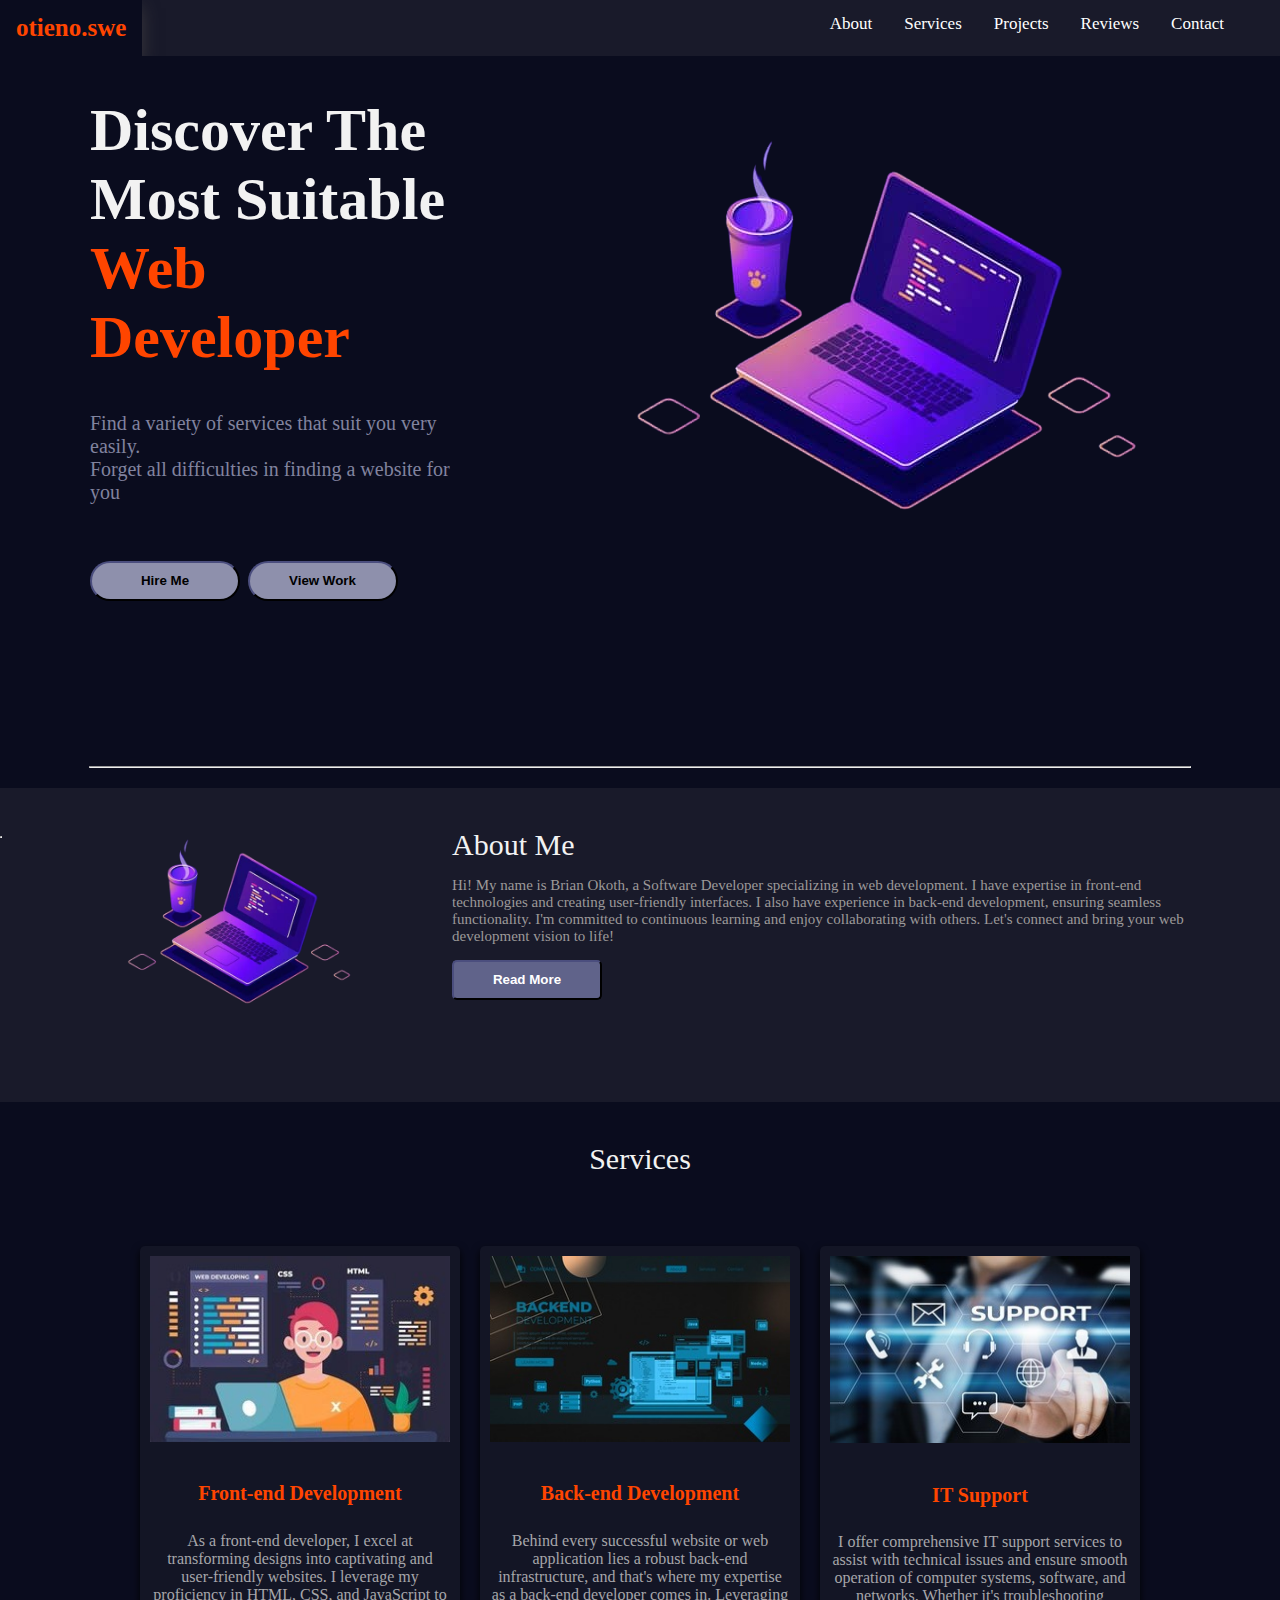
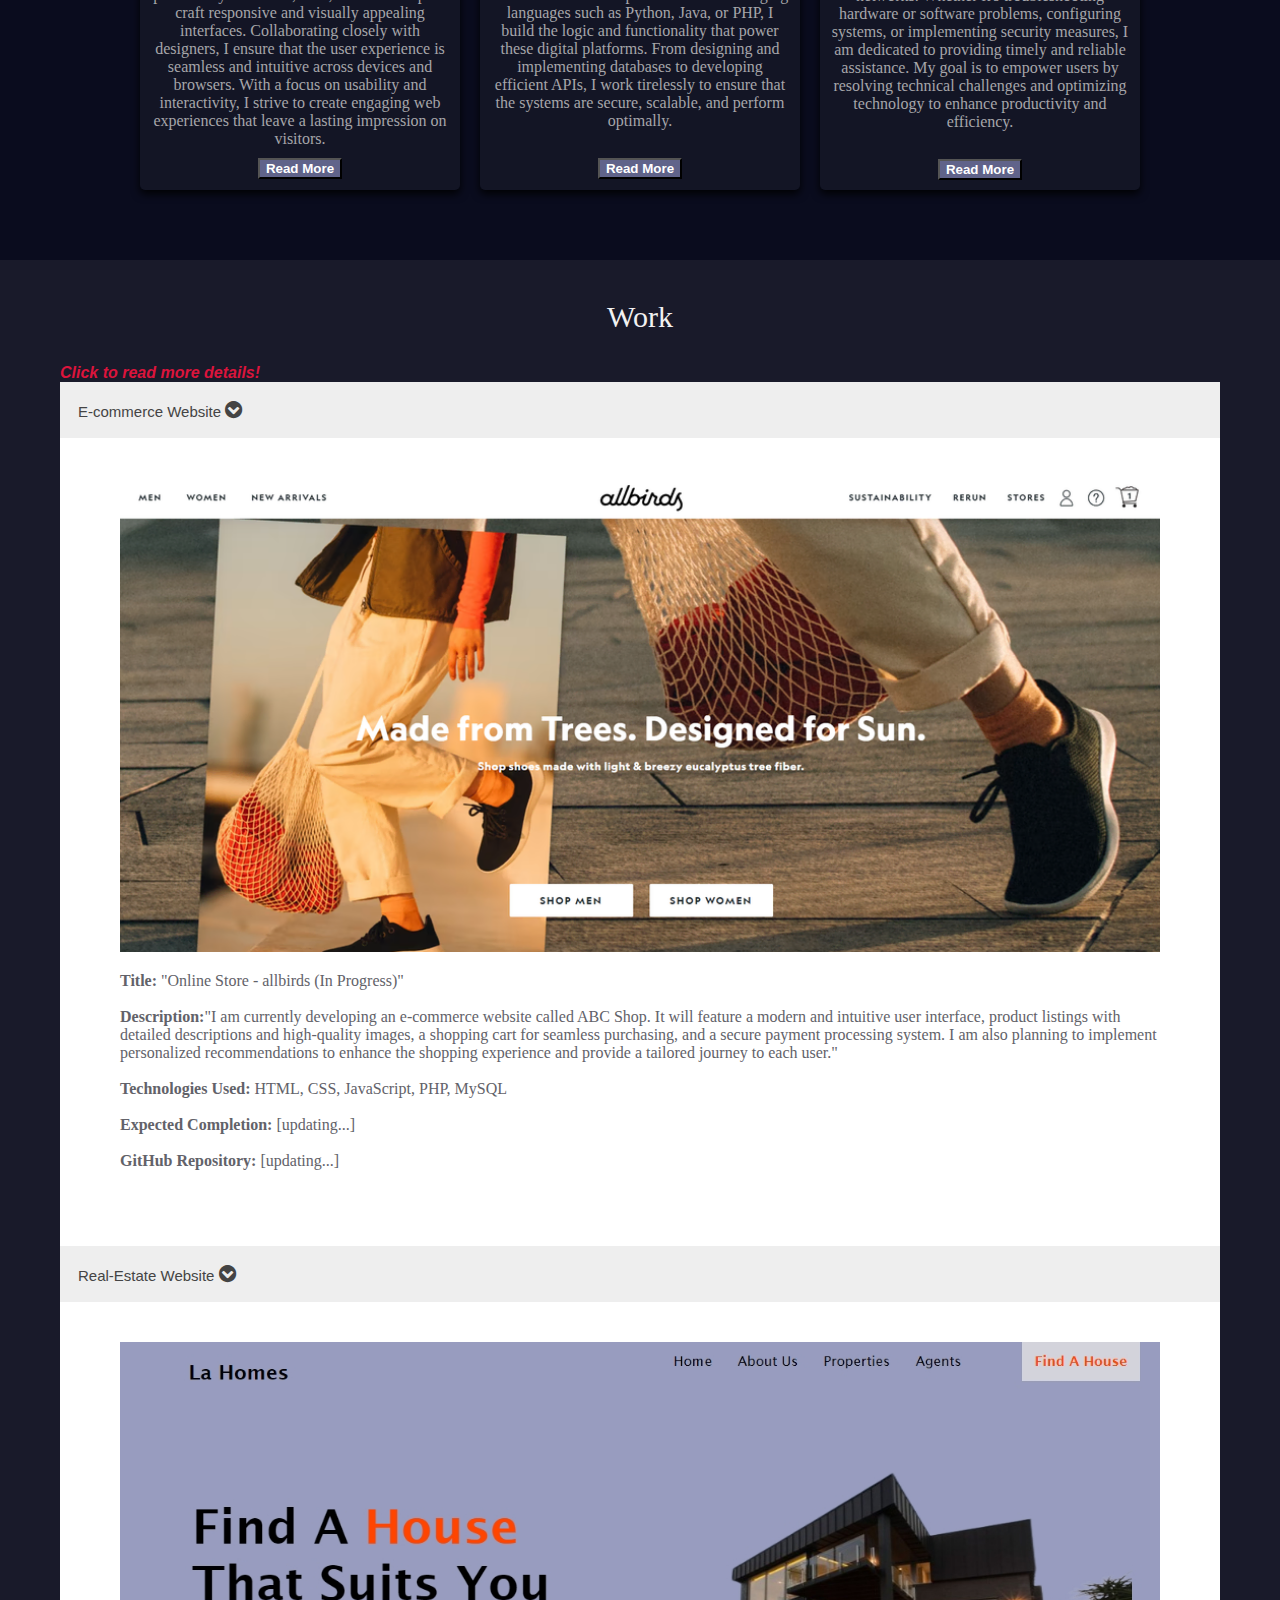
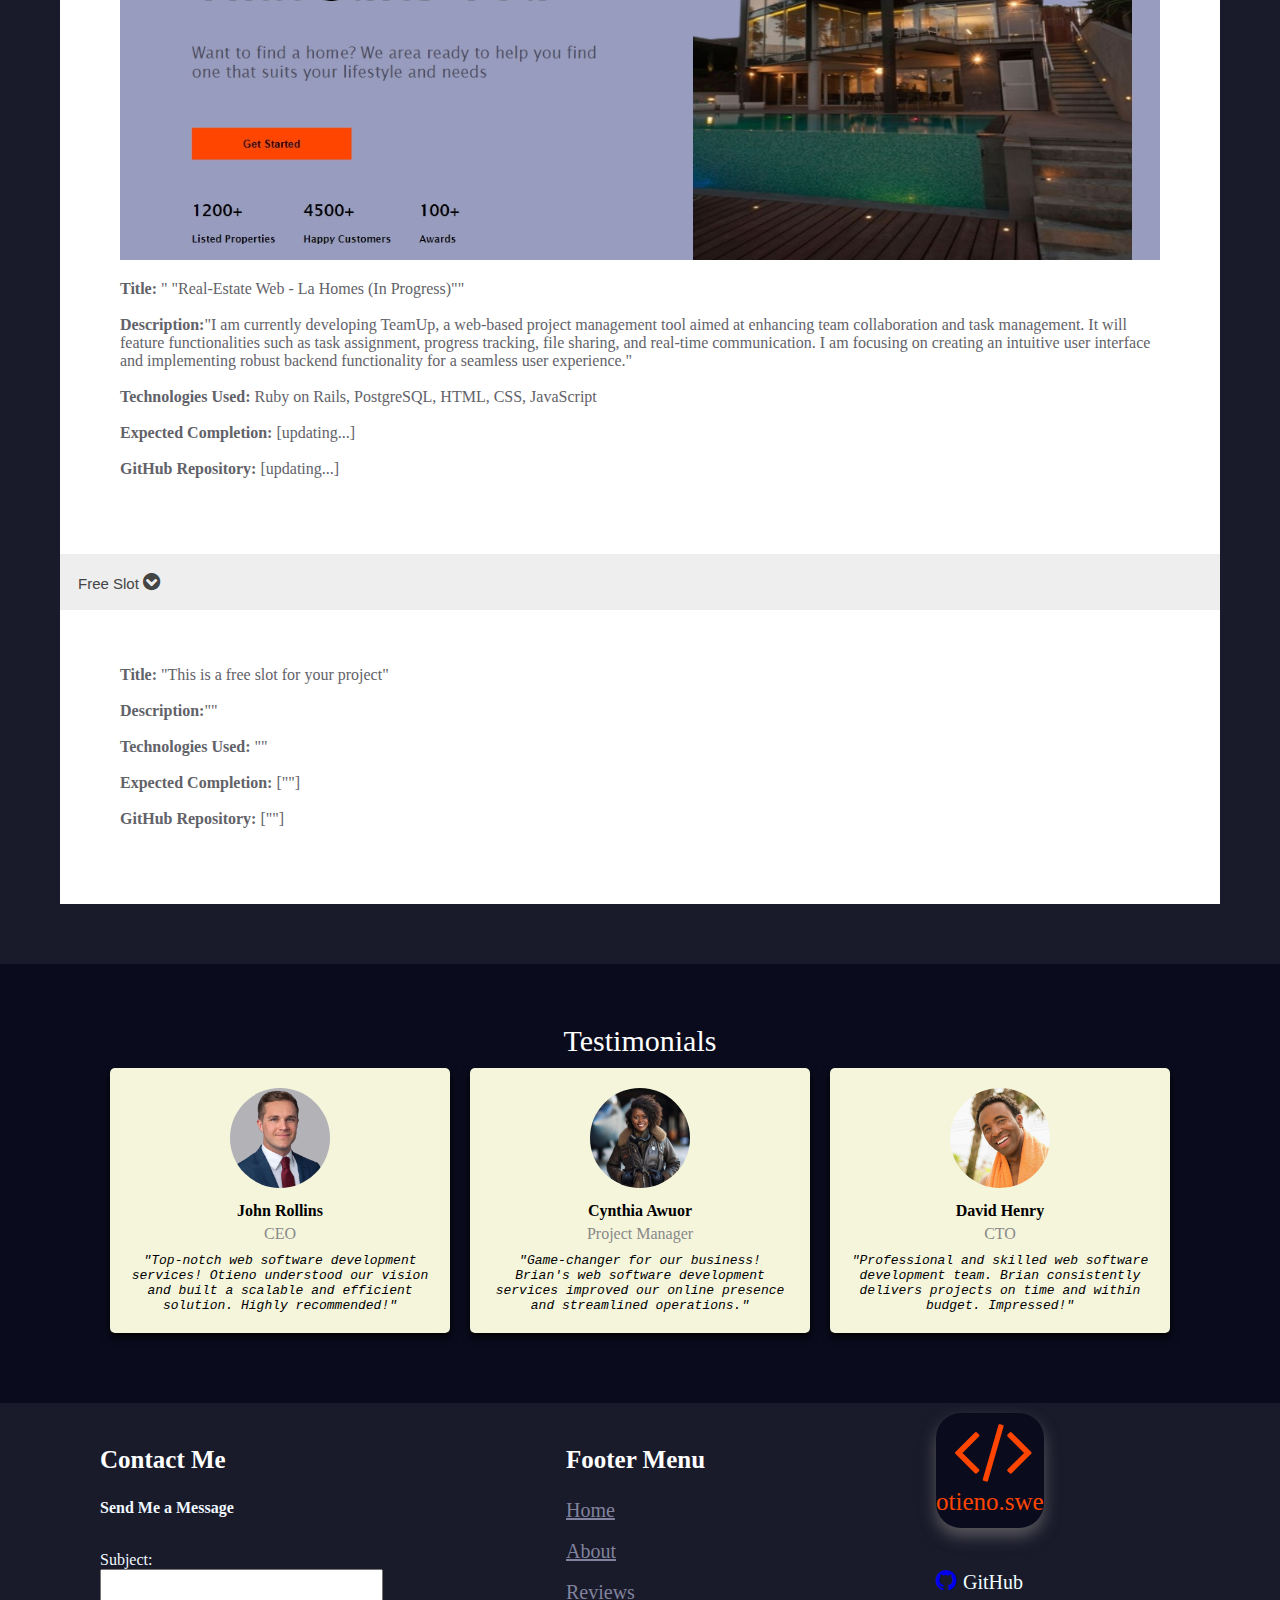
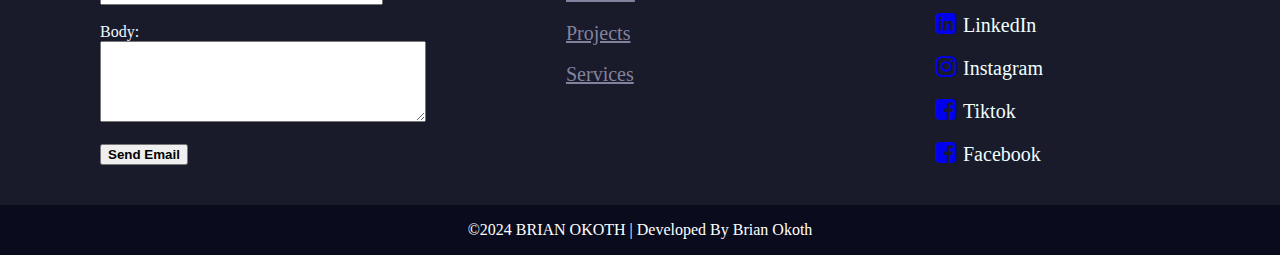
<file: index.html>
<!DOCTYPE html>
<html lang="en">
<head>
    <meta charset="UTF-8">
    <meta name="viewport" content="width=device-width, initial-scale=1.0">
    <title>Document</title>

    <link rel="stylesheet" href="style.css">
    <link rel="stylesheet" href="https://cdnjs.cloudflare.com/ajax/libs/font-awesome/4.7.0/css/font-awesome.min.css">
      
</head>
<body>
    <div class="topnav" id="myTopnav">
        <a href="#home" class="active" id="home"><b>otieno.swe</b></a>
        <a href="#contact"  class="myMenu">Contact</a>
        <a href="#reviews" class="myMenu">Reviews</a>
        <a href="#work" class="myMenu">Projects</a>
        <a href="#services" class="myMenu">Services</a>
        <a href="#about" class="myMenu">About</a>

        <a href="javascript:void(0);" class="icon" onclick="myFunction()">
          <i class="fa fa-bars" aria-hidden="true"></i>
        </a>
      </div>

      <div class="container" >
        <div class="content">
          <h1>
            Discover The
            <br>
            Most Suitable
            <br>
            <span class="design" style="color:orangered;">Web Developer</span>
          </h1>
         
          <p>Find a variety of services that suit you very easily.<br>Forget all difficulties in finding a website for you
          </p>
          <br>

          <button class="mybutton" onclick="scrollToSection('contact')"><b>Hire Me</b></button>
          <button class="mybutton" onclick="scrollToSection('work')"><b>View Work</b></button>
        </div>

        <div class="image">
          <img src="Soft-removebg.png" alt="Description of the image">
        </div>
      </div>

      <div class="hr">
        <hr>
      </div>

      <div class="about">
        <hr>
        
        <div class="image2">
          <img src="Soft-removebg.png" alt="Description of the image">
        </div>
      
        <div class="content2" id="about">
            <h>About Me</h>
            <p>Hi! My name is Brian Okoth, a Software Developer specializing in web development. I have expertise in front-end technologies and creating user-friendly interfaces. I also have experience in back-end development, ensuring seamless functionality. I'm committed to continuous learning and enjoy collaborating with others. Let's connect and bring your web development vision to life!</p>
          
            <button class="mybutton3" onclick="scrollToSection('contact')"><b>Read More</b></button>
        </div>
      </div>

      <div class="services" id="services">
        <h>Services</h>
      </div>
      
      <div class="card-container">
        <div class="card">
            <img src="frontier.jpeg" alt="Image 1">
            <h4>Front-end Development</h4>
            <p>As a front-end developer, I excel at transforming designs into captivating and user-friendly websites. I leverage my proficiency in HTML, CSS, and JavaScript to craft responsive and visually appealing interfaces. Collaborating closely with designers, I ensure that the user experience is seamless and intuitive across devices and browsers. With a focus on usability and interactivity, I strive to create engaging web experiences that leave a lasting impression on visitors.
            </p>
            <button class="mybutton4" onclick="hireMe()"><b>Read More</b></button>
        </div>
            
        <div class="card">
            <img src="back1.jpg" alt="Image 1">
            <h4>Back-end Development</h4>
            <p>Behind every successful website or web application lies a robust back-end infrastructure, and that's where my expertise as a back-end developer comes in. Leveraging languages such as Python, Java, or PHP, I build the logic and functionality that power these digital platforms. From designing and implementing databases to developing efficient APIs, I work tirelessly to ensure that the systems are secure, scalable, and perform optimally.
            </p>
            <br>
            <button class="mybutton4" onclick="hireMe()"><b>Read More</b></button>
        </div>

        <div class="card">
            <img src="support.jpg" alt="Image 1">
            <h4>IT Support</h4>
            <p> I offer comprehensive IT support services to assist with technical issues and ensure smooth operation of computer systems, software, and networks. Whether it's troubleshooting hardware or software problems, configuring systems, or implementing security measures, I am dedicated to providing timely and reliable assistance. My goal is to empower users by resolving technical challenges and optimizing technology to enhance productivity and efficiency.
            </p>
            <br>
            <button class="mybutton4" onclick="hireMe()"><b>Read More</b></button>
        </div>
      </div>
      
      <div class="work" id="work">
        <h>Work</h>
      </div>
      <div class="containerss">
        <h style="font-family: Arial, Helvetica, sans-serif; color: crimson"><b><i>Click to read more details!</i></b></h>
        <br>
        <button class="accordion">E-commerce Website   <i class="fa fa-chevron-circle-down" aria-hidden="true"  style="font-size: 20px; color: #444;"></i></button>

        <div class="panel">
          <div class="images"><img src="ecommerce1.webp" alt="Description of the image"></div>

          <div class="inPanel">
            <p>
              <b>Title:</b> "Online Store - allbirds (In Progress)"
              <br><br>
              <b>Description:</b>"I am currently developing an e-commerce website called ABC Shop. It will feature a modern and intuitive user interface, product listings with detailed descriptions and high-quality images, a shopping cart for seamless purchasing, and a secure payment processing system. I am also planning to implement personalized recommendations to enhance the shopping experience and provide a tailored journey to each user."
              <br><br>
              <b>Technologies Used:</b> HTML, CSS, JavaScript, PHP, MySQL
              <br><br>
              <b>Expected Completion:</b> [updating...]
              <br><br>
              <b>GitHub Repository:</b> [updating...]
            </p>
          </div>
        </div>

        <button class="accordion">Real-Estate Website <i class="fa fa-chevron-circle-down" aria-hidden="true"  style="font-size: 20px; color: #444;"></i></button>

        <div class="panel">
          <div class="images"><img src="estate.jpeg" alt="Description of the image"></div>
          <div class="inPanel">
            <p>
              <b>Title:</b> " "Real-Estate Web - La Homes (In Progress)""
              <br><br>
              <b>Description:</b>"I am currently developing TeamUp, a web-based project management tool aimed at enhancing team collaboration and task management. It will feature functionalities such as task assignment, progress tracking, file sharing, and real-time communication. I am focusing on creating an intuitive user interface and implementing robust backend functionality for a seamless user experience."
              <br><br>
              <b>Technologies Used:</b> Ruby on Rails, PostgreSQL, HTML, CSS, JavaScript
              <br><br>
              <b>Expected Completion:</b> [updating...]
              <br><br>
              <b>GitHub Repository:</b> [updating...]
            </p>
          </div>
        </div>

        <button class="accordion">Free Slot <i class="fa fa-chevron-circle-down" aria-hidden="true"  style="font-size: 20px; color: #444;"></i></button>

        <div class="panel">
          <p>
            <b>Title:</b>  "This is a free slot for your project"
            <br><br>
            <b>Description:</b>""<br><br>
            <b>Technologies Used:</b> ""
            <br><br>
            <b>Expected Completion:</b> [""]
            <br><br>
            <b>GitHub Repository:</b> [""]
          </p>
        </div>
      </div>

      <div class="work2" id="reviews">
        <h>Testimonials</h>
      </div>
      <div class="containers" >
        <div class="testimonial">
          <img src="john2.jpg" alt="Person 1">
          <div class="names">John Rollins</div>
          <div class="designation">CEO</div>
          <div class="message"><i>"Top-notch web software development services! Otieno understood our vision and built a scalable and efficient solution. Highly recommended!" </i>
          </div>
        </div>
      
        <div class="testimonial">
          <img src="cynthia.jpg" alt="Person 2">
          <div class="names">Cynthia Awuor</div>
          <div class="designation">Project Manager</div>
          <div class="message"><i>"Game-changer for our business! Brian's web software development services improved our online presence and streamlined operations."</i>
          </div>
        </div>
      
        <div class="testimonial">
          <img src="henry.jpg" alt="Person 3">
          <div class="names">David Henry</div>
          <div class="designation">CTO</div>
          <div class="message"><i>"Professional and skilled web software development team. Brian consistently delivers projects on time and within budget. Impressed!"</i>
          </div>
        </div>
      </div>

      <div class="myContact">
        <div class="form-container" id="contact">
          <form id="contactForm">
            <br>
            <p style="font-size: 25px; color: white;" ><b>Contact Me</b></p>
            
            <p style="color: aliceblue;"><b>Send Me a Message</b></p>
            <br>
            <label style="color: aliceblue;" for="subject">Subject:</label><br>
            <input style="width: 275px; height: 30px;" type="text" id="subject" name="subject" required><br><br>
            
            <label style="color: aliceblue;" for="body">Body:</label><br>
            <textarea style="width: 320px; height: 75px;" id="body" name="body" required></textarea><br><br>
            
            <button class="myButtons" type="button" onclick="sendEmail()"><b>Send Email</b></button>
          </form>
        </div>

        <div class="footerMenu">
          <br>
          <p><b>Footer Menu</b></p>
          <a href="#home" class="myMenu">Home</a>
          <br><br>
          <a href="#about" class="myMenu">About</a>
          <br><br>
          <a href="#reviews" class="myMenu">Reviews</a>
          <br><br>
          <a href="#work" class="myMenu">Projects</a>
          <br><br>
          <a href="#services" class="myMenu">Services</a>
        </div>
        
        <div class="footerClass">
          <div class="footerNum">
            <i class="fa fa-code" aria-hidden="true" style="font-size: 75px; margin-left:6px; color: orangered;"></i>
            <p>otieno.swe</p>
          </div>
          
          <div class="contact-container">
            <a href="https://github.com/devotieno">
              <i class="fa fa-github" aria-hidden="true" style="font-size: 24px;"> <span class="iconLabel" style="color: azure; font-size: 20px;">GitHub</span></i>
            </a>
            <br>
            <br>
            <a href="https://www.linkedin.com/in/brian-okoth-41611b230/">
              <i class="fa fa-linkedin-square" aria-hidden="true" style="font-size: 24px;"> <span class="iconLabel" style="color: azure; font-size: 20px;">LinkedIn</span></i>
            </a>
            <br>
            <br>
            <a href="https://www.instagram.com/otieno.swe?igsh=NTc4MTIwNjQ2YQ==">
              <i class="fa fa-instagram" aria-hidden="true" style="font-size: 24px;"> <span class="iconLabel" style="color: azure; font-size: 20px;">Instagram</span></i>
            </a>
            <br>
            <br>
            <a href="https://www.tiktok.com/@otieno.swe?_t=8m2Babbvw2w&_r=1">
              <i class="fa fa-facebook-square" aria-hidden="true" style="font-size: 24px;"> <span class="iconLabel" style="color: azure; font-size: 20px;">Tiktok</span></i>
            </a>
            <br>
            <br>
            <a href="https://www.facebook.com/brian.mcokoth">
              <i class="fa fa-facebook-square" aria-hidden="true" style="font-size: 24px;"> <span class="iconLabel" style="color: azure; font-size: 20px;">Facebook</span></i>
            </a>
          </div>
        </div>
      </div>
  
      <footer>
        <p>&copy;2024 BRIAN OKOTH | Developed By Brian Okoth</p>
      </footer>
  
      <script>
        // Toggle responsive navigation
        function myFunction() {
          var x = document.getElementById("myTopnav");
          if (x.className === "topnav") {
            x.className += " responsive";
          } else {
            x.className = "topnav";
          }
        }

        // Scroll to section function for buttons
        function scrollToSection(sectionId) {
          const section = document.getElementById(sectionId);
          if (section) {
            section.scrollIntoView({ behavior: 'smooth' });
          }
        }

        // Hire me function for service buttons
        function hireMe() {
          scrollToSection('contact');
        }

        // Email function for contact form
        function sendEmail() {
          const subject = document.getElementById('subject').value;
          const body = document.getElementById('body').value;
          
          if (subject && body) {
            // Replace with your actual email
            window.location.href = `mailto:brianoko2021@gmail.com?subject=${encodeURIComponent(subject)}&body=${encodeURIComponent(body)}`;
          } else {
            alert('Please fill in all fields');
          }
        }

        // Accordion functionality for projects section
        var acc = document.getElementsByClassName("accordion");
        var i;
        
        for (i = 0; i < acc.length; i++) {
          acc[i].addEventListener("click", function() {
            this.classList.toggle("active");
            var panel = this.nextElementSibling;
            if (panel.style.display === "block") {
              panel.style.display = "none";
            } else {
              panel.style.display = "block";
            }
          });
        }
      </script>
</body>
</html>
</file>
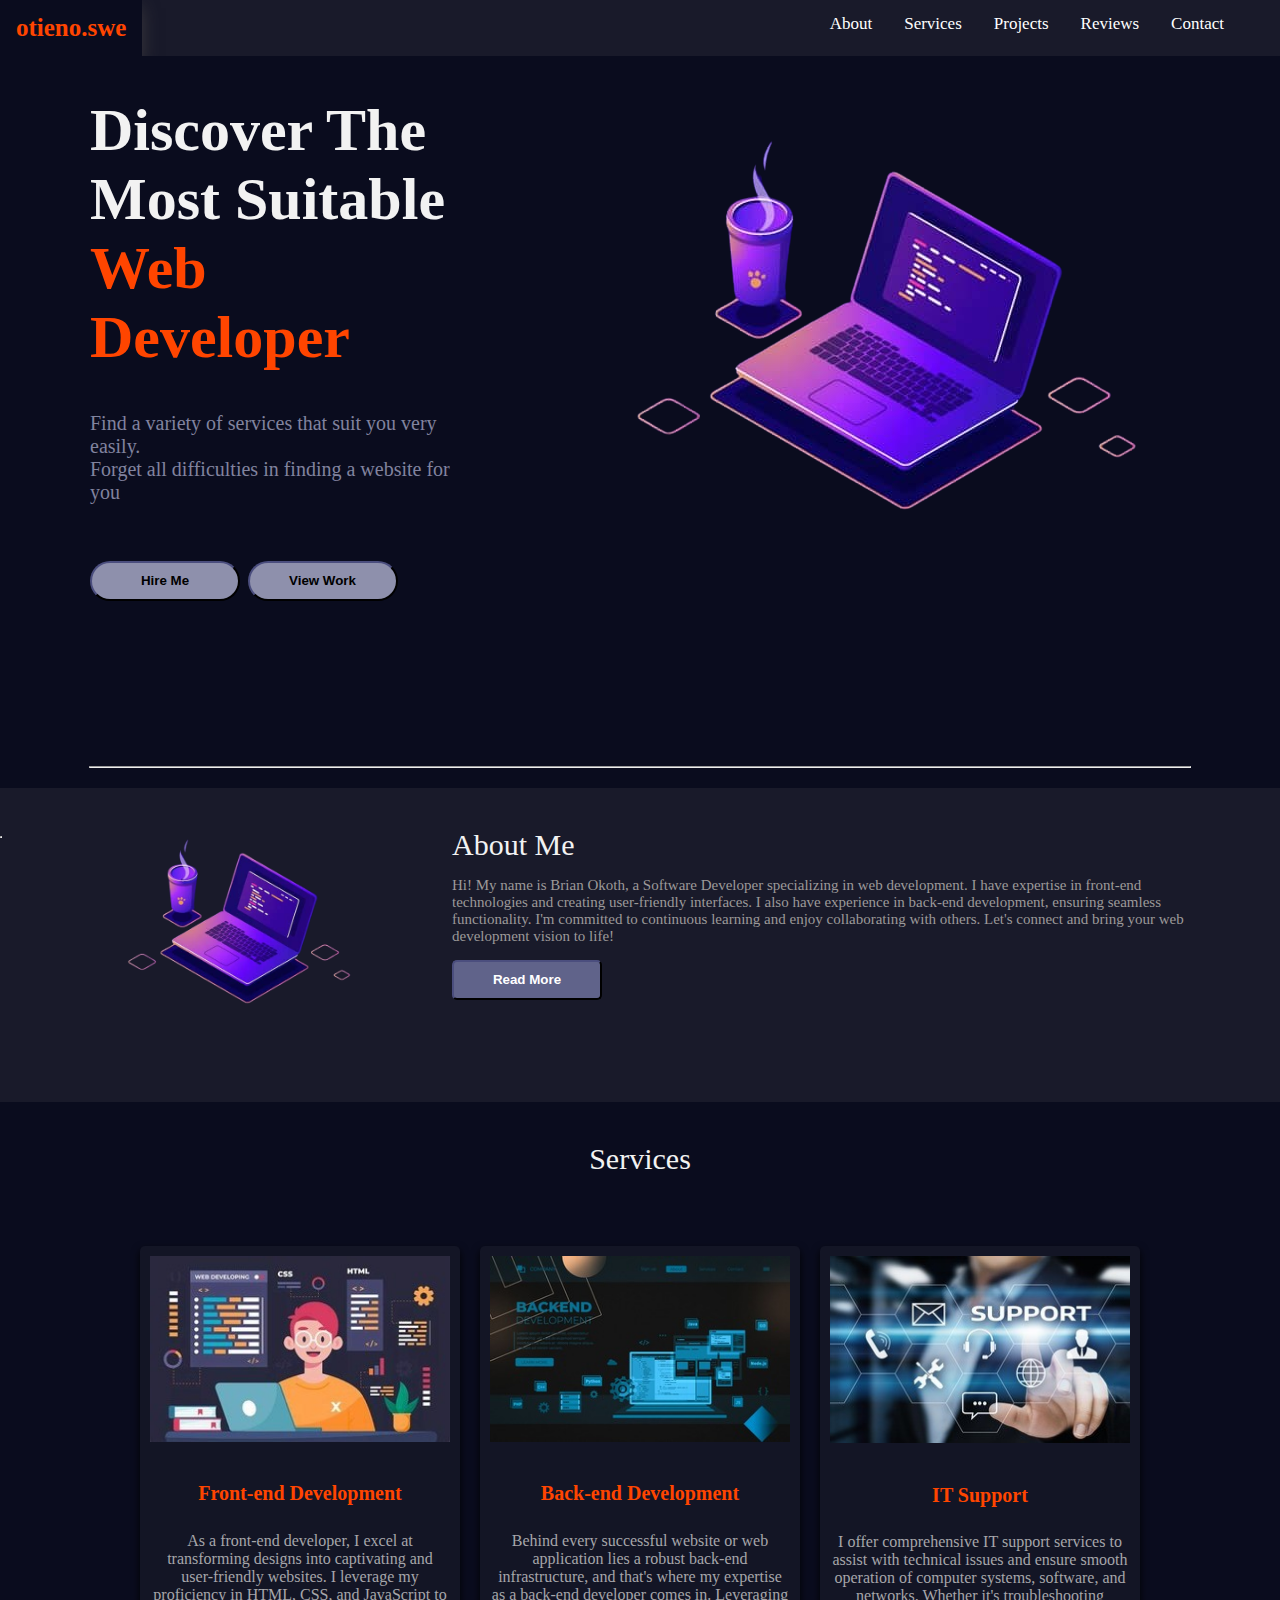
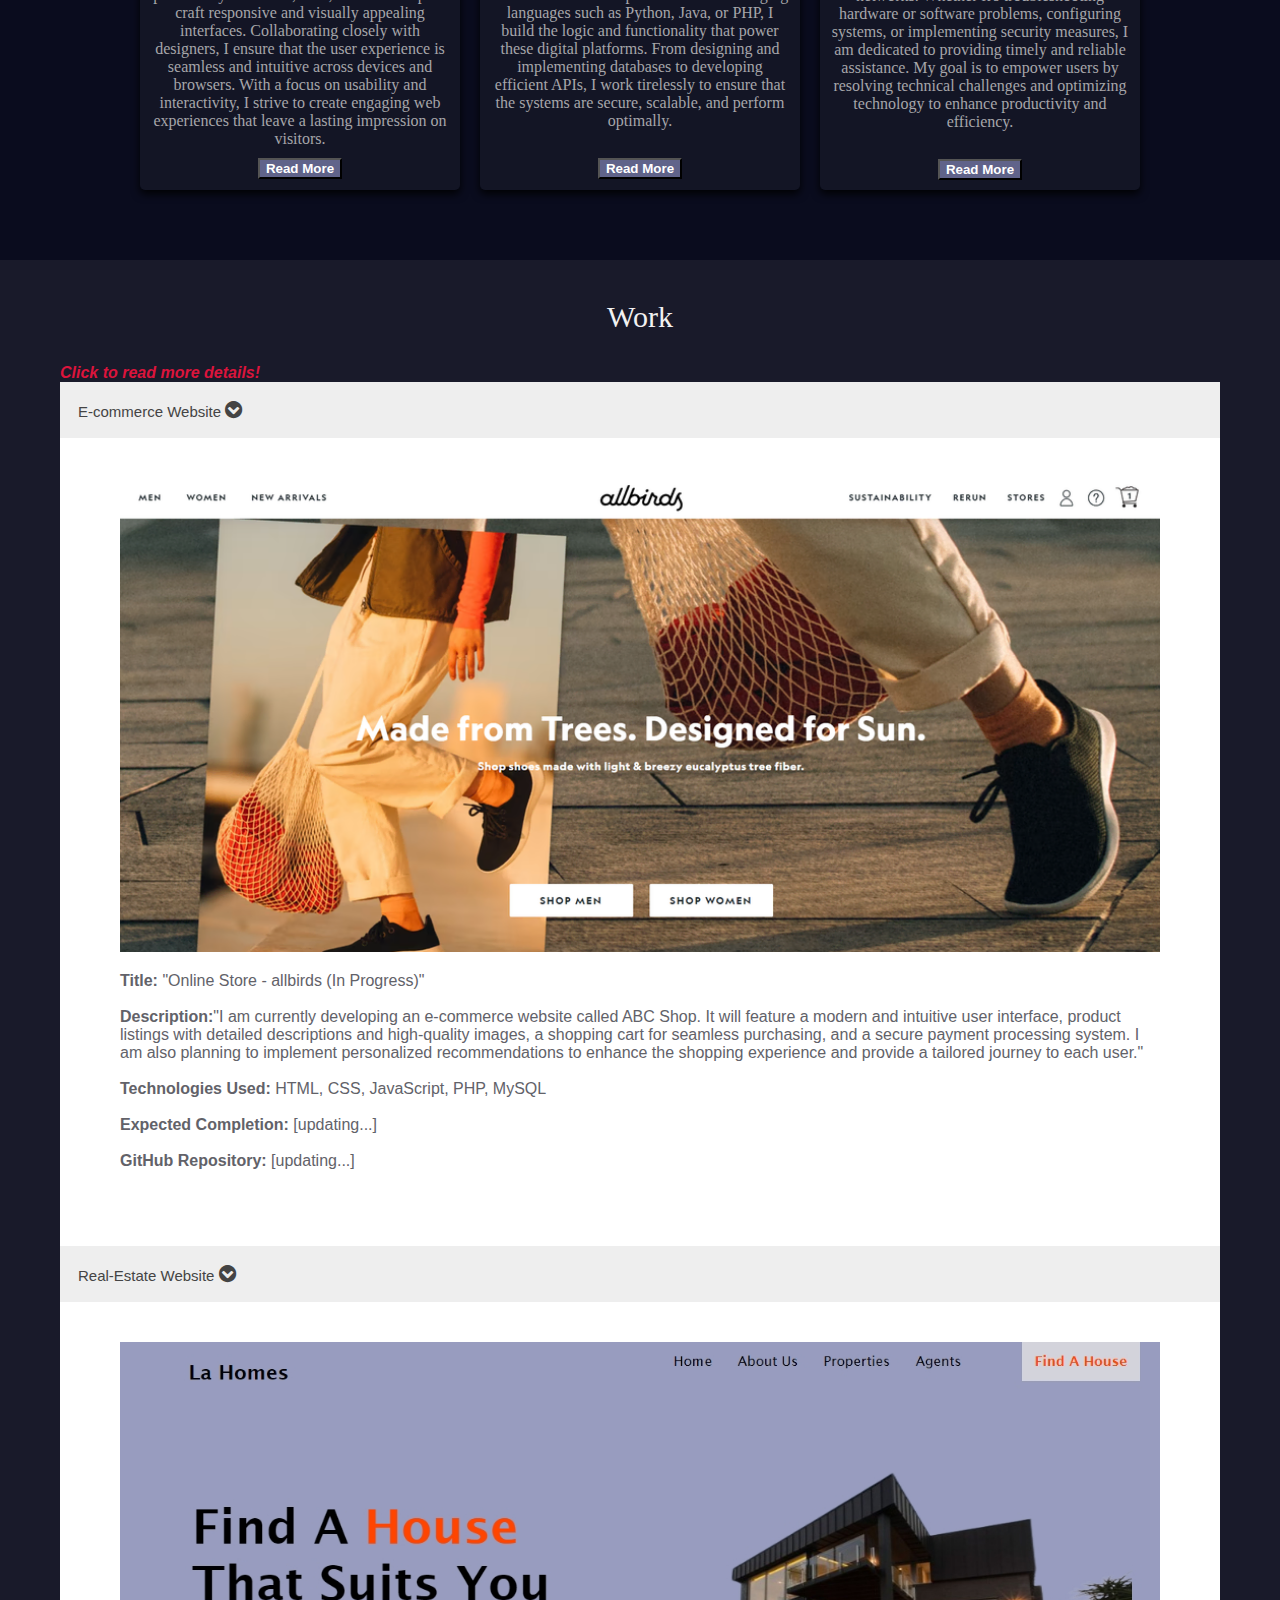
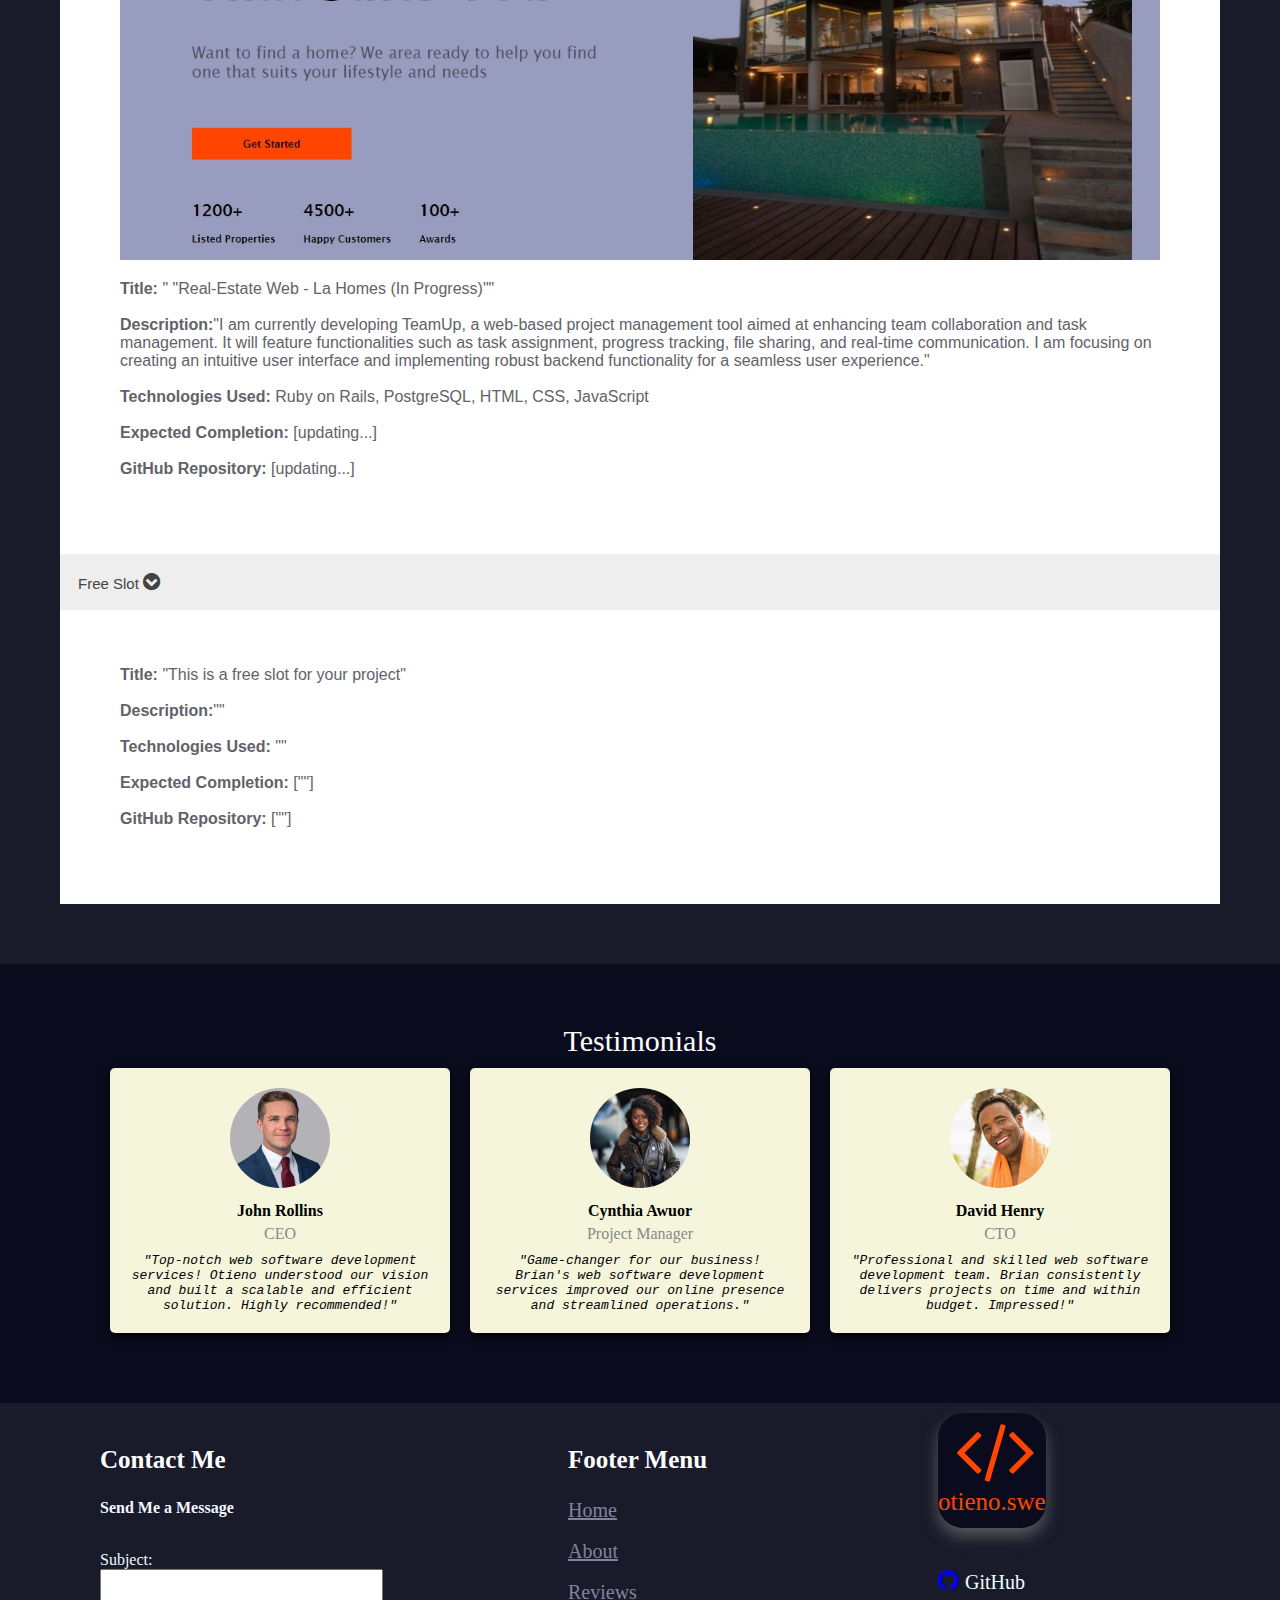
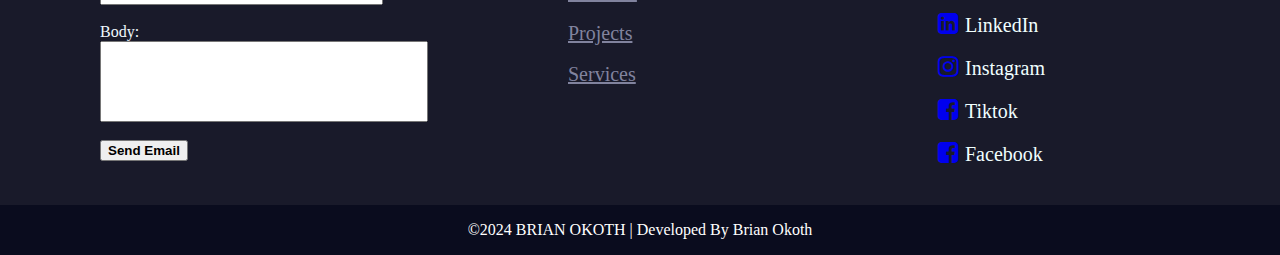
<file: home.html>
<!DOCTYPE html>
<html lang="en">
<head>
    <meta charset="UTF-8">
    <meta name="viewport" content="width=device-width, initial-scale=1.0">
    <title>Document</title>

    <link rel="stylesheet" href="home.css">
    <link rel="stylesheet" href="https://cdnjs.cloudflare.com/ajax/libs/font-awesome/4.7.0/css/font-awesome.min.css">
      

</head>
<body>
    <div class="topnav" id="myTopnav">
        <a href="#home" class="active" id="home"><b>otieno.swe</b></a>
        <a href="#contact"  class="myMenu">Contact</a>
        <a href="#reviews" class="myMenu">Reviews</a>
        <a href="#work" class="myMenu">Projects</a>
        <a href="#services" class="myMenu">Services</a>
        <a href="#about" class="myMenu">About</a>


        <a href="javascript:void(0);" class="icon" onclick="myFunction()">
          <i class="fa fa-bars" aria-hidden="true"></i>
        </a>

      </div>

      <div class="container" >
        <div class="content">
      <h1>
        Discover The
        <br>
        Most Suitable
        <br>
        <span class="design" style="color:orangered;">Web Developer</span>
      </h1>
     
    <p>Find a variety of services that suit you very easily.<br>Forget all difficulties in finding a website for you
    </p>
    <br>

    <button class="mybutton" onclick="hireMe()"><b>Hire Me</b></button>
    <button class="mybutton" onclick="viewWork()"><b>View Work</b></button>
 


        </div>

      
        <div class="image">
        <img src="Soft-removebg.png" alt="Description of the image"  >
        </div>
      
    </div>
      <script>
        function myFunction() {
          var x = document.getElementById("myTopnav");
          if (x.className === "topnav") {
            x.className += " responsive";
          } else {
            x.className = "topnav";
        }
      }
      </script>

      <div class="hr">
        <hr>
      </div>

      <div class="about">
        <hr>
        
        <div class="image2">
        <img src="Soft-removebg.png" alt="Description of the image">
        </div>
      
      

        <div class="content2" id="about">
            <h>About Me</h>
            <p>Hi! My name is Brian Okoth, a Software Developer specializing in web development. I have expertise in front-end technologies and creating user-friendly interfaces. I also have experience in back-end development, ensuring seamless functionality. I'm committed to continuous learning and enjoy collaborating with others. Let's connect and bring your web development vision to life!</p>
          
            <button class="mybutton3" onclick="hireMe()"><b>Read More</b></button>
           
           
       
        </div>

      </div>

      <div class="services" id="services">
        <h>Services</h>
     </div>
      
      <div class="card-container">
        
        <div class="card">
            <img src="frontier.jpeg" alt="Image 1">
            <h4>Front-end Development</h4>
            <p>As a front-end developer, I excel at transforming designs into captivating and user-friendly websites. I leverage my proficiency in HTML, CSS, and JavaScript to craft responsive and visually appealing interfaces. Collaborating closely with designers, I ensure that the user experience is seamless and intuitive across devices and browsers. With a focus on usability and interactivity, I strive to create engaging web experiences that leave a lasting impression on visitors.
            </p>
            <button class="mybutton4" onclick="hireMe()"><b>Read More</b></button>
        </div>
            

            <div class="card">
                <img src="back1.jpg" alt="Image 1">
                <h4>Back-end Development</h4>
                <p>Behind every successful website or web application lies a robust back-end infrastructure, and that's where my expertise as a back-end developer comes in. Leveraging languages such as Python, Java, or PHP, I build the logic and functionality that power these digital platforms. From designing and implementing databases to developing efficient APIs, I work tirelessly to ensure that the systems are secure, scalable, and perform optimally.
                </p>
                <br>
                <button class="mybutton4" onclick="hireMe()"><b>Read More</b></button>
             </div>

                <div class="card">
                    <img src="support.jpg" alt="Image 1">
                    <h4>IT Support</h4>
                    <p> I offer comprehensive IT support services to assist with technical issues and ensure smooth operation of computer systems, software, and networks. Whether it's troubleshooting hardware or software problems, configuring systems, or implementing security measures, I am dedicated to providing timely and reliable assistance. My goal is to empower users by resolving technical challenges and optimizing technology to enhance productivity and efficiency.
                    </p>
                    <br>
                    <button class="mybutton4" onclick="hireMe()"><b>Read More</b></button>
                </div>
        </div>
      

        <div class="work" id="work">
            <h>Work</h>
         </div>
        <div class="containerss"
<h style="font-family: Arial, Helvetica, sans-serif; color: crimson"><b><i>Click to read more details!</i></b></h>
<br>
<button class="accordion">E-commerce Website   <i class="fa fa-chevron-circle-down" aria-hidden="true"  style="font-size: 20px; color: #444;"></i></button>

<div class="panel">
  <div class="images"><img src="ecommerce1.webp" alt="Description of the image"></div>

  <div class="inPanel">
  <p>
    <b>Title:</b> "Online Store - allbirds (In Progress)"
    <br><br>
    <b>Description:</b>"I am currently developing an e-commerce website called ABC Shop. It will feature a modern and intuitive user interface, product listings with detailed descriptions and high-quality images, a shopping cart for seamless purchasing, and a secure payment processing system. I am also planning to implement personalized recommendations to enhance the shopping experience and provide a tailored journey to each user."
    <br><br>
    <b>Technologies Used:</b> HTML, CSS, JavaScript, PHP, MySQL
    <br><br>
    <b>Expected Completion:</b> [updating...]
    <br><br>
    <b>GitHub Repository:</b> [updating...]
  </p>
  </div>
</div>

<button class="accordion">Real-Estate Website <i class="fa fa-chevron-circle-down" aria-hidden="true"  style="font-size: 20px; color: #444;"></i></button>

<div class="panel">
  <div class="images"><img src="estate.jpeg" alt="Description of the image"></div>
  <div class="inPanel">
  
  <p>
    <b>Title:</b> " "Real-Estate Web - La Homes (In Progress)""
    <br><br>
    <b>Description:</b>"I am currently developing TeamUp, a web-based project management tool aimed at enhancing team collaboration and task management. It will feature functionalities such as task assignment, progress tracking, file sharing, and real-time communication. I am focusing on creating an intuitive user interface and implementing robust backend functionality for a seamless user experience."
    <br><br>
    <b>Technologies Used:</b> Ruby on Rails, PostgreSQL, HTML, CSS, JavaScript
    <br><br>
    <b>Expected Completion:</b> [updating...]
    <br><br>
    <b>GitHub Repository:</b> [updating...]

  </p>
  </div>
</div>

<button class="accordion">Free Slot <i class="fa fa-chevron-circle-down" aria-hidden="true"  style="font-size: 20px; color: #444;"></i></button>

<div class="panel">
  <p>
    <b>Title:</b>  "This is a free slot for your project"
    <br><br>
    <b>Description:</b>""<br><br>
    <b>Technologies Used:</b> ""
    <br><br>
    <b>Expected Completion:</b> [""]
    <br><br>
    <b>GitHub Repository:</b> [""]

  </p>
</div>
</div>
<script>
   //otieno.swe
    var acc = document.getElementsByClassName("accordion");
      var i;
      
      for (i = 0; i < acc.length; i++) {
        acc[i].addEventListener("click", function() {
          this.classList.toggle("active");
          var panel = this.nextElementSibling;
          if (panel.style.display === "block") {
            panel.style.display = "none";
          } else {
            panel.style.display = "block";
          }
        });
      }</script>

<div class="work2" id="reviews">
    <h>Testimonials</h>
 </div>
<div class="containers" >
    <div class="testimonial">
      <img src="john2.jpg" alt="Person 1">
      <div class="names">John Rollins</div>
      <div class="designation">CEO</div>
      <div class="message"><i>"Top-notch web software development services! Otieno understood our vision and built a scalable and efficient solution. Highly recommended!" </i>
      </div>
    </div>
  
    <div class="testimonial">
      <img src="cynthia.jpg" alt="Person 2">
      <div class="names">Cynthia Awuor</div>
      <div class="designation">Project Manager</div>
      <div class="message"><i>"Game-changer for our business! Brian's web software development services improved our online presence and streamlined operations."</i>
    </div>
    </div>
  
    <div class="testimonial">
      <img src="henry.jpg" alt="Person 3">
      <div class="names">David Henry</div>
      <div class="designation">CTO</div>
      <div class="message"><i>"Professional and skilled web software development team. Brian consistently delivers projects on time and within budget. Impressed!"</i>
    </div>
    </div>
  </div>


  <div class="myContact">
  <div class="form-container" id="contact">
    <form>
      <br>
      <p style="font-size: 25px; color: white;" ><b>Contact Me</b></p>
      
      <p style="color: aliceblue;"  id="contact"><b>Send Me a Message</b></p>
      <br>
      <label    style="color: aliceblue;"  for="subject">Subject:</label><br>
      <input style="width: 275px; height: 30px;" type="text" id="subject" name="subject" required ><br><br>
      
      <label style="color: aliceblue;"          for="body">Body:</label><br>
      <input style="width: 320px; height: 75px;"   type="text" id="subject" name="subject" required><br><br>
      
      
      <button class="myButtons" type="button" onclick="sendEmail()"><b>Send Email</b></button>
    </form>
  </div>

  <div class="footerMenu">
    <br>
    <p><b>Footer Menu</b></p>
    <a href="#home"  class="myMenu">Home</a>
    <br><br>
    <a href="#about"  class="myMenu">About</a>
    <br><br>
      <a href="#reviews" class="myMenu">Reviews</a>
      <br><br>
        <a href="#work" class="myMenu">Projects</a>
        <br><br>
         <a href="#services" class="myMenu">Services</a>
     
  </div>
    
    <div class="footerClass">
  <div class="footerNum">
    <i class="fa fa-code" aria-hidden="true" style="font-size: 75px; margin-left:6px; color: orangered;"></i>
    <p>otieno.swe</p>
  </div>
  
  
  <div class="contact-container">
    <a href="https://github.com/devotieno">
      <i class="fa fa-github" aria-hidden="true"style="font-size: 24px;"> <span class="iconLabel" style="color: azure; font-size: 20px;">GitHub</span></i>
    </a>
    <br>
    <br>
    <a href="https://www.linkedin.com/in/brian-okoth-41611b230/">
      <i class="fa fa-linkedin-square" aria-hidden="true" style="font-size: 24px;"> <span class="iconLabel" style="color: azure; font-size: 20px;">LinkedIn</span></i>
    </a>
<br>
<br>
    <a href="https://www.instagram.com/otieno.swe?igsh=NTc4MTIwNjQ2YQ==">
      <i class="fa fa-instagram" aria-hidden="true" style="font-size: 24px;"> <span class="iconLabel" style="color: azure; font-size: 20px;">Instagram</span></i>
    </a>
  <br>
  <br>
    <a href="https://www.tiktok.com/@otieno.swe?_t=8m2Babbvw2w&_r=1">
      <i class="fa fa-facebook-square" aria-hidden="true"style="font-size: 24px;"> <span class="iconLabel" style="color: azure; font-size: 20px;">Tiktok</span></i>
    </a>
<br>
<br>
    <a href="https://www.facebook.com/brian.mcokoth">
      <i class="fa fa-facebook-square" aria-hidden="true"style="font-size: 24px;"> <span class="iconLabel" style="color: azure; font-size: 20px;">Facebook</span></i>
    </a>
  
  </div>
    </div>

  </div>

  
  <footer>
    
    <p>&copy;2024 BRIAN OKOTH | Developed By Brian Okoth</p>
  </footer>
  
  
</body>
</html>
</file>
<file: style.css>
body{
    margin: 0px;
    background-color: #0A0C1E;
}
.topnav {
    overflow: hidden;
    background-color:#191A2A;
    padding-right: 40px; 
  }

  .topnav a.active {
    float: left;
    background-color: #0A0C1E;
    color:orangered;
    font-size:25px ;
  }

  .topnav a {
    display: block;
    color: #f2f2f2;
    text-align: center;
    padding: 14px 16px;
    text-decoration: none;
    font-size:17px;
  }
  
  .topnav a:hover {
    
    box-shadow: 0 8px 16px 0 rgba(75, 71, 71, 0.678);

    color:orangered;
  }
  
  
  
  .topnav a.myMenu {
    float: right;
    color: white;
  }
  
  .topnav .icon {
    display: none;
  }
  
  @media screen and (max-width: 768px) {
    .topnav a:not(:first-child) {display: none;}
    .topnav a.icon {
      float: right;
      display: block;
    }
  }
  
  @media screen and (max-width: 768px) {
    .topnav.responsive {position: relative;}
    .topnav.responsive .icon {
      position: absolute;
      right: 0;
      top: 0;
    }
    .topnav.responsive a {
      float: none;
      display: block;
      text-align: left;
    }
  }

  .container{
    display: flex;
    flex-wrap: wrap;
    justify-content: center;
    align-items: center;
    padding-bottom: 145px;
    background-color:#0A0C1E;;
    
    
    
  }
.content{
    flex: 1;
    font-size: 30px;
    margin-right: 90px;
    padding-left: 90px ;
    
    color: #f2f2f2;
}
.container p{
    font-size: 20px;
    color:#81839e ;
}

.mybutton{
    color: black;
    background-color:#8e90ac;
    border-radius: 25px;
    border-color:#191A2A;
    width: 150px;
    height: 40px;
    cursor: pointer;
  }

 .mybutton:visited {
    color: blue;
    background-color: transparent;
  }

  .mybutton:hover {
    color: crimson;
    background-color: transparent;
  }

  .mybutton:active {
    color: yellow;
    background-color: transparent;
  }

  .image{
    flex: 1;
    
    margin-right: 50px;
    margin-top: 50px;
    max-width: 100%; /* Set maximum width to 100% of its container */
    height: auto; /* Maintain aspect ratio */
    
  }
  /* Media query for screens smaller than a certain width */
@media screen and (max-width: 1070px) {
    .container {
      flex-direction: column; /* Change flex direction to stack the items vertically */
      align-items: center;
    }
  
    .content, .image {
      margin: 0; /* Remove the margin to stack the items without spacing */
    }

    .content{
        text-align: center;
        margin: 0%;
        padding: 0;

    }
    .image {
        margin-top: 60px;
    /* Add spacing between content and image */  
        
      }
      .image img{
        width: auto;
        height: auto ;
      }
  }

  .image img{
    border-radius: 5%;
    border-color:#191A2A ;
  }

  

  .hr hr {
    width: 86%; /* Adjust the width of the horizontal line */
    margin: 20px auto; /* Add some margin for spacing */
  }

  

  .about {
    display: flex;
    align-items: flex-start;
    justify-content: center;
    padding-bottom: 60px;
    padding-top: 40px;
    background-color:#191A2A;
    
  }

  .image2 {
    flex: 0 0 auto;
    
    margin-right: 60px;
    margin-left: 0px;
    
  }

  .image2 img {
    width: 300px;
    height: auto;
    padding-left: 90px;

  }

  .content2 {
    flex: 1;
    padding-right: 90px;
    
  }
  .content2 h{
    font-size: 30px;
    color: #f2f2f2;
  }

  .content2 p{
    font-size: 15px;
    color: #9c9999;
  }
  .mybutton3{
    color: white;
    background-color:#60638a;
    border-radius: 5px;
    border-color:#191A2A;
    width: 150px;
    height: 40px;
    cursor: pointer;
  }
  @media (max-width: 900px) {
    .about {
      flex-direction: column;
      align-items: center;
    }

    .image2 {
      order: 2;
      margin-top: 60px;
      

    }

    .content2 {
      order: 1;
      text-align: center;
      padding: 0;
    }
  }
  .services{
    padding-top: 40px;
    text-align: center;
  }
  .services h{
       color: #f2f2f2;
       font-size: 30px;
  }

  .card-container {
    display: flex;
    flex-wrap: wrap;
    justify-content: center;
    background-color:#0A0C1E;
    width: 100%;
    margin: 0 auto;
    padding-top: 60px;
    padding-bottom: 60px;  
  }

  .card {
    background-color:#4e4e5025;
    border-radius: 5px;
    padding: 10px;
    margin: 10px;
    text-align: center;
    width: 300px;
    box-shadow: 0 4px 8px 0 rgba(0,0,0,0.9);
    transition: 0.3s;
    
  }

  .card:hover {
    box-shadow: 0 8px 16px 0 rgba(255, 253, 253, 0.678);
  }

  .card img {
    width: 100%;
    height: auto;
    margin-bottom: 10px;
  }

  .card h4{
    font-size: 20px;
    color: orangered
  }

  .card p {
    margin-bottom: 10px;
    color:#a6a6aa;
  }
.mybutton4{
  color: white;
  background-color:#60638a;
}
  .work{
    padding-top: 40px;
    text-align: center;
    background-color:#191A2A;
    padding-bottom: 30px;
  }
  .work h{
       color: #f2f2f2;
       font-size: 30px;
  }

  .containerss{
    padding-left: 60px;
    padding-right: 60px; 
    padding-bottom: 60px;
    background-color:#191A2A;
}

.accordion {
  background-color: #eee;
  color: #444;
  cursor: pointer;
  padding: 18px;
  width: 100%;
  border: none;
  text-align: left;
  outline: none;
  font-size: 15px;
  transition: 0.4s;
}

.active, .accordion:hover {
  background-color: #ccc; 
}

.panel {
  
  
  background-color: white;
  overflow: hidden;  
  
  justify-content: center;
  padding-bottom: 60px;
  padding-top: 40px;
}
.images{
  flex: 0 0 auto;
    
  margin-right: 60px;
  margin-left: 60px;
}

.images img{
  width: 100%;
  height: auto;
}

.panel p{
  color: #626269;
  margin-right: 60px;
  margin-left: 60px;
  
}
.work2{
  padding-top: 60px;
  text-align: center;
 
}
.work2 h{
     color: white;
     font-size: 30px;
}
.containers {
    display: flex;
    flex-wrap: wrap;
    justify-content: center;
    width: 100%;
    margin: 0 auto;
    background-color: ;
    padding-bottom: 60px;
  }
  
  .testimonial {
    background-color:beige;
    border-radius: 5px;
    padding: 20px;
    margin: 10px;
    text-align: center;
    width: 300px;
    box-shadow: 0 4px 8px 0 rgba(0,0,0,0.9);
  }
  
  .testimonial img {
    width: 100px;
    height: 100px;
    border-radius: 50%;
    object-fit: cover;
    margin-bottom: 10px;
  }
  
  .testimonial .names {
    font-weight: bold;
    margin-bottom: 5px;
  }
  
  .testimonial .designation {
    margin-bottom: 10px;
    color: #888;
  }
  
  .testimonial .message {
    font-style: italic;
    font-family:monospace;
    font-size: 13px;
  }
.myContact{
  background-color:#191A2A;
  display: flex;
  align-items: flex-start;
  
 
}
.form-container form {
  flex: 0 0 auto;
  
  margin-right: 40px;
  margin-left: 100px;
  background-color:;
  
}

.footerMenu{
  margin-left: 100px;
  width: 300px;
  background-color:;
  
}
.footerMenu p{
  font-size: 25px;
  color: white;
}

.myMenu{
  font-size: 20px;
  color:#81839e;
  }

  .myMenu:hover{
  color: white;
  }


.footerNum{
  margin-left: 70px;
  margin-top: 10px;
  border-radius: 25px;
  height: 115px;
  margin-bottom: 40px;
  text-align: center;
  
  background-color: #0A0C1E;
  box-shadow: 0 8px 16px 0 rgba(121, 118, 118, 0.678);
}


.footerNum p{
  color: orangered;
  font-size: 25px;
  margin-top: 0px;
}
  
.contact-container{
  margin-left: 70px;
  margin-top: 10px;
  margin-bottom: 40px;
}
@media (max-width: 900px) {
  .myContact {
    flex-direction: column;
    align-items: center;
  }

  .form-container {
    order: 1;
    margin-top: 60px;
  }

  .footerMenu {
    order: 2;
    text-align: center;
    padding: 0;
  }

  .footerClass{
    order: 3;
  }
}

  footer {
    color: #fff;
    text-align: center;
  }
</file>
<file: home.css>
body{
    margin: 0px;
    background-color: #0A0C1E;
}
.topnav {
    overflow: hidden;
    background-color:#191A2A;
    padding-right: 40px; 
  }

  .topnav a.active {
    float: left;
    background-color: #0A0C1E;
    color:orangered;
    font-size:25px ;
  }

  .topnav a {
    display: block;
    color: #f2f2f2;
    text-align: center;
    padding: 14px 16px;
    text-decoration: none;
    font-size:17px;
  }
  
  .topnav a:hover {
    
    box-shadow: 0 8px 16px 0 rgba(75, 71, 71, 0.678);

    color:orangered;
  }
  
  
  
  .topnav a.myMenu {
    float: right;
    color: white;
  }
  
  .topnav .icon {
    display: none;
  }
  
  @media screen and (max-width: 768px) {
    .topnav a:not(:first-child) {display: none;}
    .topnav a.icon {
      float: right;
      display: block;
    }
  }
  
  @media screen and (max-width: 768px) {
    .topnav.responsive {position: relative;}
    .topnav.responsive .icon {
      position: absolute;
      right: 0;
      top: 0;
    }
    .topnav.responsive a {
      float: none;
      display: block;
      text-align: left;
    }
  }

  .container{
    display: flex;
    flex-wrap: wrap;
    justify-content: center;
    align-items: center;
    padding-bottom: 145px;
    background-color:#0A0C1E;;
    
    
    
  }
.content{
    flex: 1;
    font-size: 30px;
    margin-right: 90px;
    padding-left: 90px ;
    
    color: #f2f2f2;
}
.container p{
    font-size: 20px;
    color:#81839e ;
}

.mybutton{
    color: black;
    background-color:#8e90ac;
    border-radius: 25px;
    border-color:#191A2A;
    width: 150px;
    height: 40px;
    cursor: pointer;
  }

 .mybutton:visited {
    color: blue;
    background-color: transparent;
  }

  .mybutton:hover {
    color: crimson;
    background-color: transparent;
  }

  .mybutton:active {
    color: yellow;
    background-color: transparent;
  }

  .image{
    flex: 1;
    
    margin-right: 50px;
    margin-top: 50px;
    max-width: 100%; /* Set maximum width to 100% of its container */
    height: auto; /* Maintain aspect ratio */
    
  }
  /* Media query for screens smaller than a certain width */
@media screen and (max-width: 1070px) {
    .container {
      flex-direction: column; /* Change flex direction to stack the items vertically */
      align-items: center;
    }
  
    .content, .image {
      margin: 0; /* Remove the margin to stack the items without spacing */
    }

    .content{
        text-align: center;
        margin: 0%;
        padding: 0;

    }
    .image {
        margin-top: 60px;
    /* Add spacing between content and image */  
        
      }
      .image img{
        width: auto;
        height: auto ;
      }
  }

  .image img{
    border-radius: 5%;
    border-color:#191A2A ;
  }

  

  .hr hr {
    width: 86%; /* Adjust the width of the horizontal line */
    margin: 20px auto; /* Add some margin for spacing */
  }

  

  .about {
    display: flex;
    align-items: flex-start;
    justify-content: center;
    padding-bottom: 60px;
    padding-top: 40px;
    background-color:#191A2A;
    
  }

  .image2 {
    flex: 0 0 auto;
    
    margin-right: 60px;
    margin-left: 0px;
    
  }

  .image2 img {
    width: 300px;
    height: auto;
    padding-left: 90px;

  }

  .content2 {
    flex: 1;
    padding-right: 90px;
    
  }
  .content2 h{
    font-size: 30px;
    color: #f2f2f2;
  }

  .content2 p{
    font-size: 15px;
    color: #9c9999;
  }
  .mybutton3{
    color: white;
    background-color:#60638a;
    border-radius: 5px;
    border-color:#191A2A;
    width: 150px;
    height: 40px;
    cursor: pointer;
  }
  @media (max-width: 900px) {
    .about {
      flex-direction: column;
      align-items: center;
    }

    .image2 {
      order: 2;
      margin-top: 60px;
      

    }

    .content2 {
      order: 1;
      text-align: center;
      padding: 0;
    }
  }
  .services{
    padding-top: 40px;
    text-align: center;
  }
  .services h{
       color: #f2f2f2;
       font-size: 30px;
  }

  .card-container {
    display: flex;
    flex-wrap: wrap;
    justify-content: center;
    background-color:#0A0C1E;
    width: 100%;
    margin: 0 auto;
    padding-top: 60px;
    padding-bottom: 60px;  
  }

  .card {
    background-color:#4e4e5025;
    border-radius: 5px;
    padding: 10px;
    margin: 10px;
    text-align: center;
    width: 300px;
    box-shadow: 0 4px 8px 0 rgba(0,0,0,0.9);
    transition: 0.3s;
    
  }

  .card:hover {
    box-shadow: 0 8px 16px 0 rgba(255, 253, 253, 0.678);
  }

  .card img {
    width: 100%;
    height: auto;
    margin-bottom: 10px;
  }

  .card h4{
    font-size: 20px;
    color: orangered
  }

  .card p {
    margin-bottom: 10px;
    color:#a6a6aa;
  }
.mybutton4{
  color: white;
  background-color:#60638a;
}
  .work{
    padding-top: 40px;
    text-align: center;
    background-color:#191A2A;
    padding-bottom: 30px;
  }
  .work h{
       color: #f2f2f2;
       font-size: 30px;
  }

  .containerss{
    padding-left: 60px;
    padding-right: 60px; 
    padding-bottom: 60px;
    background-color:#191A2A;
}

.accordion {
  background-color: #eee;
  color: #444;
  cursor: pointer;
  padding: 18px;
  width: 100%;
  border: none;
  text-align: left;
  outline: none;
  font-size: 15px;
  transition: 0.4s;
}

.active, .accordion:hover {
  background-color: #ccc; 
}

.panel {
  
  
  background-color: white;
  overflow: hidden;  
  
  justify-content: center;
  padding-bottom: 60px;
  padding-top: 40px;
}
.images{
  flex: 0 0 auto;
    
  margin-right: 60px;
  margin-left: 60px;
}

.images img{
  width: 100%;
  height: auto;
}

.panel p{
  color: #626269;
  margin-right: 60px;
  margin-left: 60px;
  
}
.work2{
  padding-top: 60px;
  text-align: center;
 
}
.work2 h{
     color: white;
     font-size: 30px;
}
.containers {
    display: flex;
    flex-wrap: wrap;
    justify-content: center;
    width: 100%;
    margin: 0 auto;
    background-color: ;
    padding-bottom: 60px;
  }
  
  .testimonial {
    background-color:beige;
    border-radius: 5px;
    padding: 20px;
    margin: 10px;
    text-align: center;
    width: 300px;
    box-shadow: 0 4px 8px 0 rgba(0,0,0,0.9);
  }
  
  .testimonial img {
    width: 100px;
    height: 100px;
    border-radius: 50%;
    object-fit: cover;
    margin-bottom: 10px;
  }
  
  .testimonial .names {
    font-weight: bold;
    margin-bottom: 5px;
  }
  
  .testimonial .designation {
    margin-bottom: 10px;
    color: #888;
  }
  
  .testimonial .message {
    font-style: italic;
    font-family:monospace;
    font-size: 13px;
  }
.myContact{
  background-color:#191A2A;
  display: flex;
  align-items: flex-start;
  
 
}
.form-container form {
  flex: 0 0 auto;
  
  margin-right: 40px;
  margin-left: 100px;
  background-color:;
  
}

.footerMenu{
  margin-left: 100px;
  width: 300px;
  background-color:;
  
}
.footerMenu p{
  font-size: 25px;
  color: white;
}

.myMenu{
  font-size: 20px;
  color:#81839e;
  }

  .myMenu:hover{
  color: white;
  }


.footerNum{
  margin-left: 70px;
  margin-top: 10px;
  border-radius: 25px;
  height: 115px;
  margin-bottom: 40px;
  text-align: center;
  
  background-color: #0A0C1E;
  box-shadow: 0 8px 16px 0 rgba(121, 118, 118, 0.678);
}


.footerNum p{
  color: orangered;
  font-size: 25px;
  margin-top: 0px;
}
  
.contact-container{
  margin-left: 70px;
  margin-top: 10px;
  margin-bottom: 40px;
}
@media (max-width: 900px) {
  .myContact {
    flex-direction: column;
    align-items: center;
  }

  .form-container {
    order: 1;
    margin-top: 60px;
  }

  .footerMenu {
    order: 2;
    text-align: center;
    padding: 0;
  }

  .footerClass{
    order: 3;
  }
}

  footer {
    color: #fff;
    text-align: center;
  }
</file>
